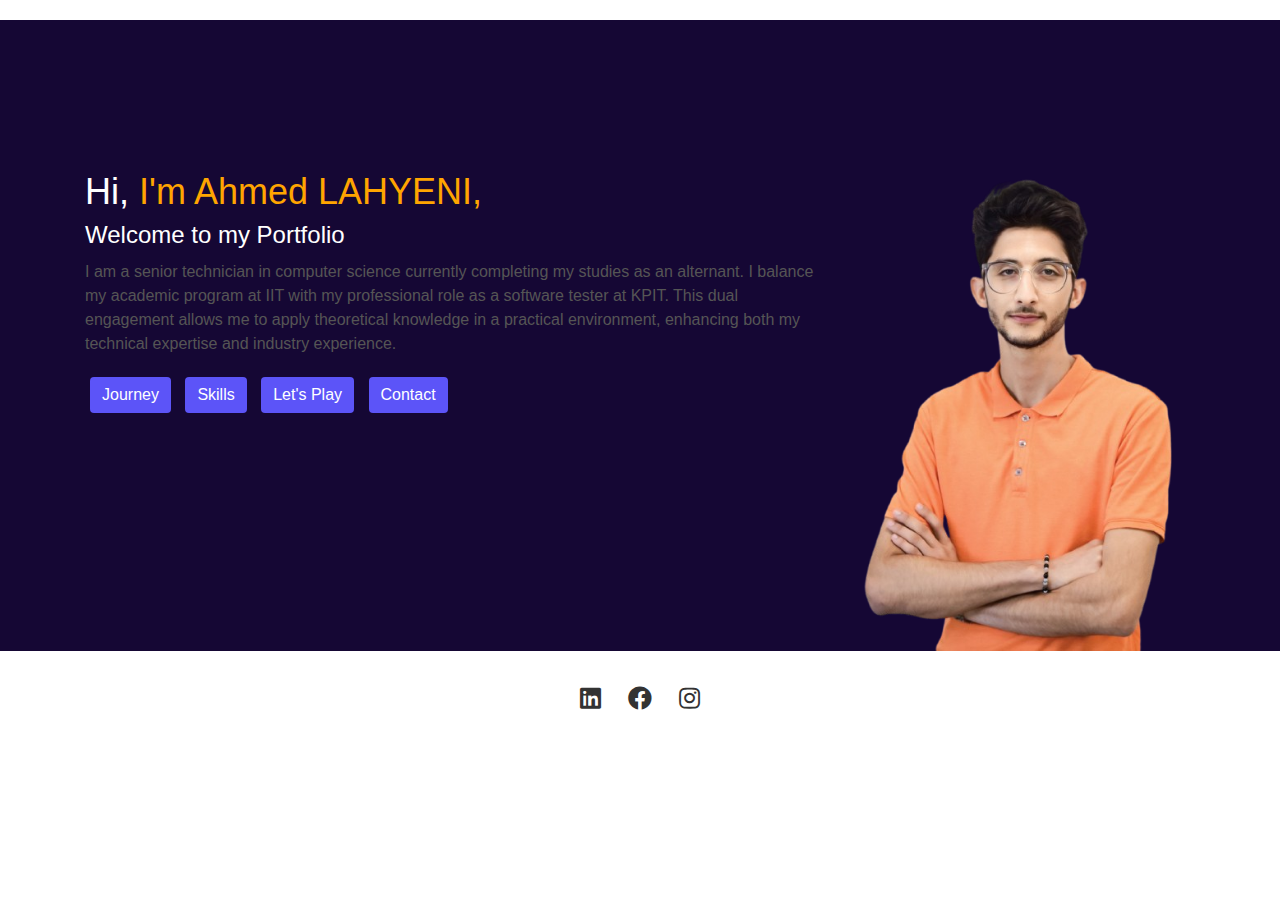
<file: index.html>
<!DOCTYPE html>
<html lang="en">

<head>
    <meta charset="UTF-8">
    <title>Lahyeni Ahmed</title>
    <link rel="stylesheet" href="https://cdn.jsdelivr.net/npm/bootstrap@4.0.0/dist/css/bootstrap.min.css">
    <link rel="stylesheet" href="css/style.css">

    <!-- Ajouter Font Awesome pour les icônes sociales -->
    <link rel="stylesheet" href="https://cdnjs.cloudflare.com/ajax/libs/font-awesome/5.15.4/css/all.min.css">

    <style>
        /* Styles pour les icônes sociales */
        .social-icons a {
            margin: 10px;
            color: #333;
            font-size: 24px;
            transition: color 0.3s ease;
        }

        .social-icons a:hover {
            color: #6c63ff;
        }

        /* Section d'accueil */
        #welcome {
            margin: 20px 0;
        }

        #welcome h1 {
            font-size: 36px;
        }

        #welcome h2 {
            font-size: 24px;
            margin-bottom: 10px;
        }

        #welcome p {
            font-size: 16px;
            color: #555;
        }

        #welcome img {
            max-width: 100%;
            height: auto;
            border-radius: 10px;
        }

        /* Boutons de navigation */
        .btn-warning {
            margin: 5px;
            background-color: #5c54f8;
            border: none;
            color: #fff;
            transition: background-color 0.3s ease;
        }

        .btn-warning:hover {
            background-color: #5555ff;
        }

        /* Centrer la section d'icônes */
        .social-icons {
            text-align: center;
            margin-top: 30px;
        }
    </style>
</head>

<body>

    <!-- Section d'introduction -->
    <section id="welcome">
        <div class="container">
            <div class="row">
                <div class="col-md-8">
                    <h1>Hi, <span>I'm Ahmed LAHYENI,</span></h1>
                    <h2>Welcome to my Portfolio</h2>
                    <p>
                        I am a senior technician in computer science currently completing my studies as an alternant.
                        I balance my academic program at IIT with my professional role as a software tester at KPIT.
                        This dual engagement allows me to apply theoretical knowledge in a practical environment,
                        enhancing both my technical expertise and industry experience.
                    </p>
                    <!-- Navigation Buttons -->
                    <a href="aaa.html" class="btn btn-warning">Journey</a>
                    <a href="parcours.html" class="btn btn-warning">Skills</a>
                    <a href="quiz.html" class="btn btn-warning">Let's Play</a>
                    <a href="contact.html" class="btn btn-warning">Contact</a>
                </div>
                <div class="col-md-4">
                    <img src="img/lah.png" alt="Ahmed Lahyeni">
                </div>
            </div>
        </div>
    </section>

    <!-- Section pour les icônes sociales -->
    <div class="text-center social-icons">
        <a href="https://www.linkedin.com/in/yourprofile" target="_blank" aria-label="LinkedIn">
            <i class="fab fa-linkedin"></i>
        </a>
        <a href="https://www.facebook.com/yourprofile" target="_blank" aria-label="Facebook">
            <i class="fab fa-facebook"></i>
        </a>
        <a href="https://www.instagram.com/yourprofile" target="_blank" aria-label="Instagram">
            <i class="fab fa-instagram"></i>
        </a>
    </div>

    <!-- Scripts Bootstrap -->
    <script src="https://code.jquery.com/jquery-3.2.1.slim.min.js"></script>
    <script src="https://cdn.jsdelivr.net/npm/popper.js@1.12.9/dist/umd/popper.min.js"></script>
    <script src="https://cdn.jsdelivr.net/npm/bootstrap@4.0.0/dist/js/bootstrap.min.js"></script>

</body>

</html>
</file>
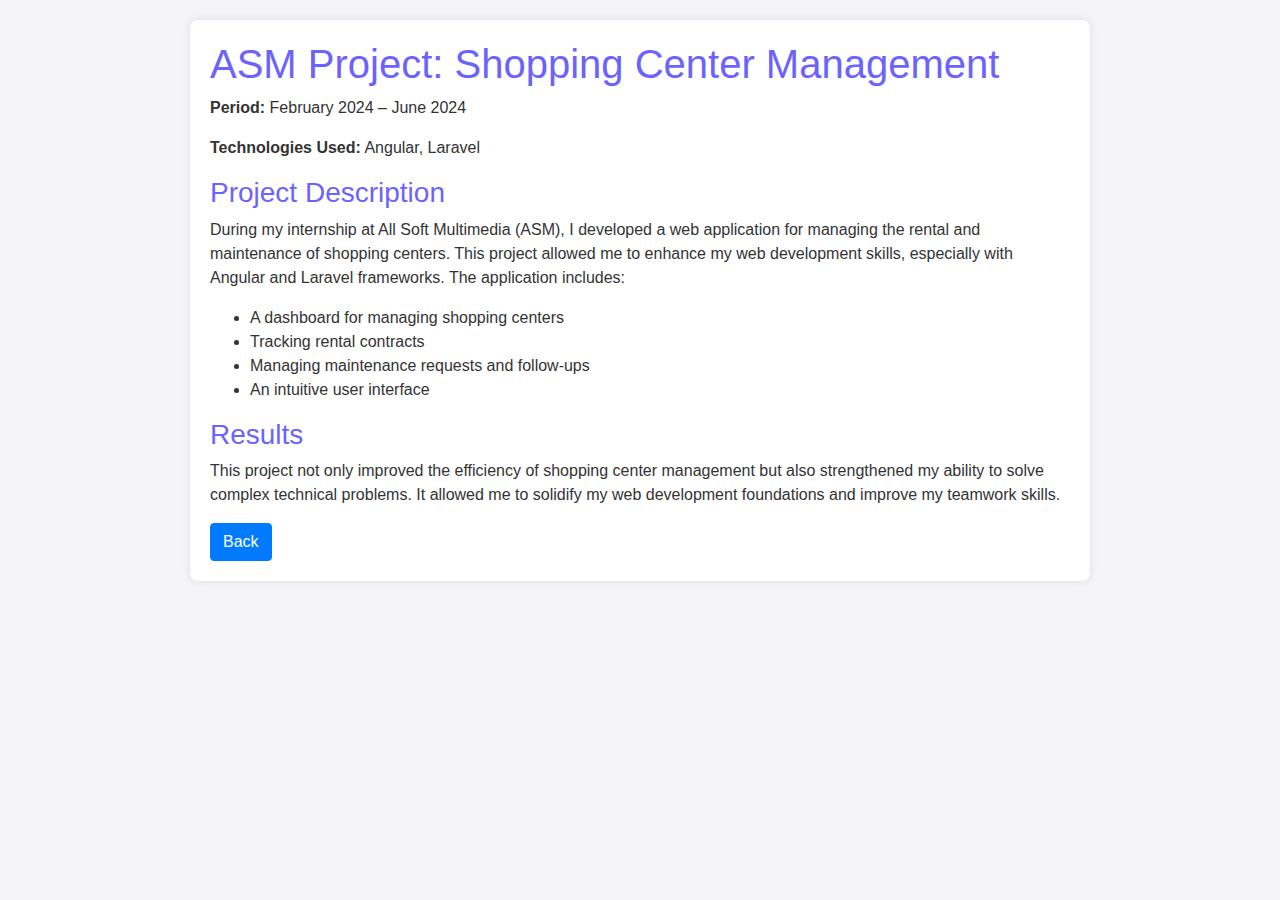
<file: asm.html>
<!DOCTYPE html>
<html lang="en">
<head>
    <meta charset="UTF-8">
    <meta name="viewport" content="width=device-width, initial-scale=1.0">
    <title>ASM Project - Shopping Center Management</title>
    <link rel="stylesheet" href="https://cdn.jsdelivr.net/npm/bootstrap@4.0.0/dist/css/bootstrap.min.css">
    <style>
        body {
            font-family: Arial, sans-serif;
            margin: 0;
            padding: 0;
            background-color: #f4f4f9;
            color: #333;
        }
        .container {
            max-width: 900px;
            margin: 20px auto;
            padding: 20px;
            background: white;
            border-radius: 8px;
            box-shadow: 0px 0px 10px rgba(0, 0, 0, 0.1);
        }
        h1, h3 {
            color: #6c63ff;
        }
        .photo-gallery {
            display: grid;
            grid-template-columns: repeat(auto-fit, minmax(200px, 1fr));
            gap: 20px;
            margin: 20px 0;
        }
        .photo-gallery img {
            max-width: 100%;
            border-radius: 10px;
            box-shadow: 0px 0px 5px rgba(0, 0, 0, 0.1);
        }
    </style>
</head>
<body>
    <div class="container">
        <h1>ASM Project: Shopping Center Management</h1>
        <p><strong>Period:</strong> February 2024 – June 2024</p>
        <p><strong>Technologies Used:</strong> Angular, Laravel</p>
        <h3>Project Description</h3>
        <p>
            During my internship at All Soft Multimedia (ASM), I developed a web application for managing 
            the rental and maintenance of shopping centers. This project allowed me to enhance my web development skills, 
            especially with Angular and Laravel frameworks. The application includes:
        </p>
        <ul>
            <li>A dashboard for managing shopping centers</li>
            <li>Tracking rental contracts</li>
            <li>Managing maintenance requests and follow-ups</li>
            <li>An intuitive user interface</li>
        </ul>
        <h3>Results</h3>
        <p>
            This project not only improved the efficiency of shopping center management but also strengthened my ability 
            to solve complex technical problems. It allowed me to solidify my web development foundations and improve 
            my teamwork skills.
        </p>
        <a href="aaa.html" class="btn btn-primary">Back</a>
    </div>
</body>
</html>
</file>
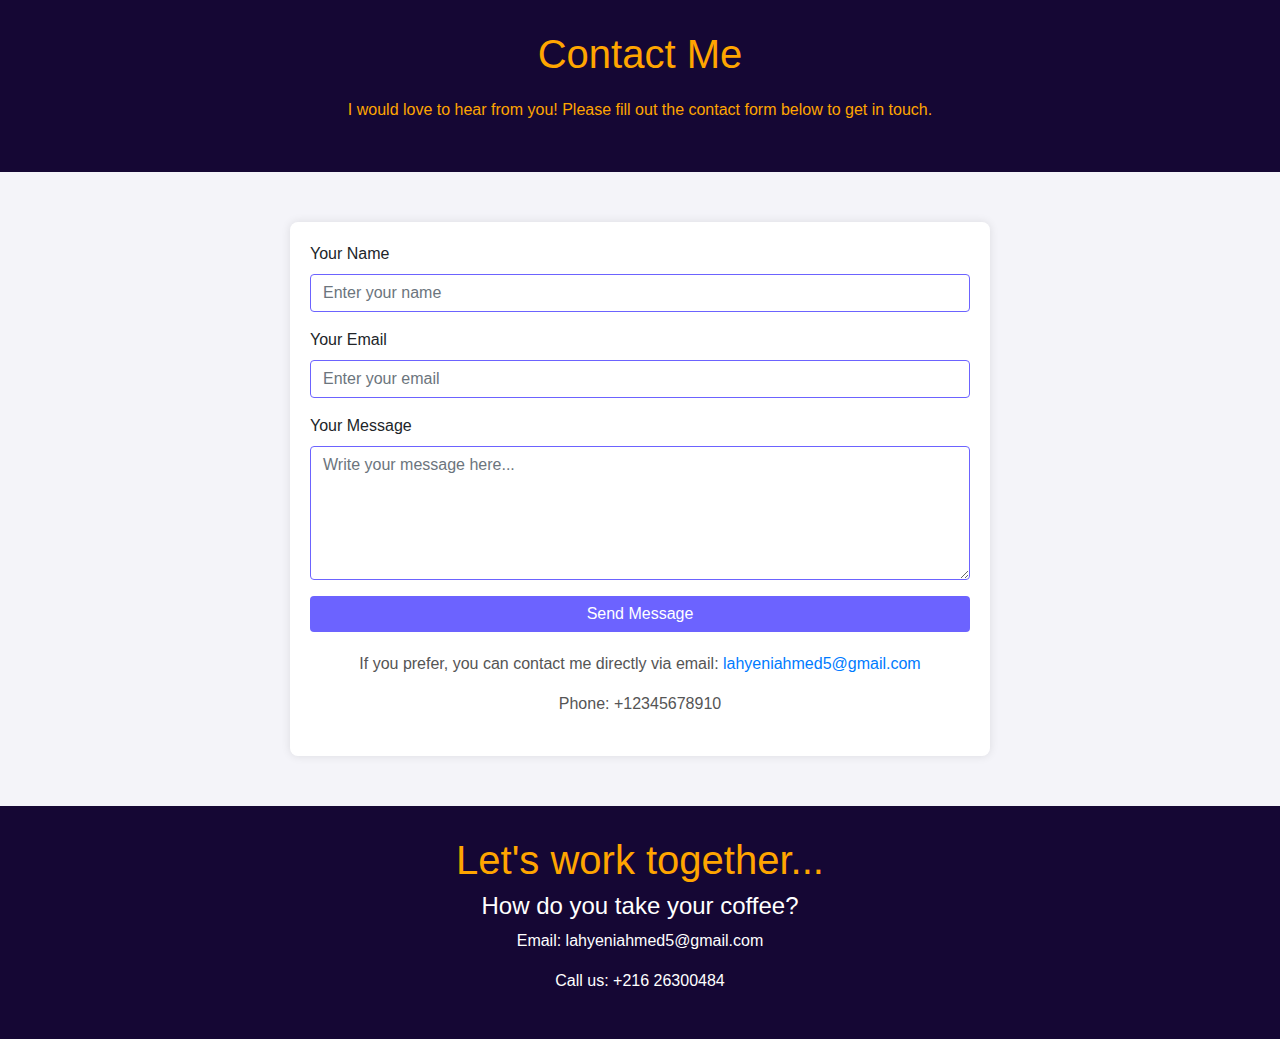
<file: contact.html>
<!DOCTYPE html>
<html lang="en">
<head>
    <meta charset="UTF-8">
    <meta name="viewport" content="width=device-width, initial-scale=1.0">
    <title>Contact Me</title>
    <link rel="stylesheet" href="https://cdn.jsdelivr.net/npm/bootstrap@4.0.0/dist/css/bootstrap.min.css">
    <link rel="stylesheet" href="css/style.css">
    <link rel="stylesheet" href="https://cdn.jsdelivr.net/npm/bootstrap@4.0.0/dist/css/bootstrap.min.css">
    <style>
        body {
            font-family: Arial, sans-serif;
            margin: 0;
            padding: 0;
            background-color: #f4f4f9;
        }

        .container {
            max-width: 700px;
            margin: 50px auto;
            padding: 20px;
            background: white;
            border-radius: 8px;
            box-shadow: 0px 0px 10px rgba(0, 0, 0, 0.1);
        }

        h1 {
            color: #6c63ff;
            text-align: center;
        }

        .form-control {
            border: 1px solid #6c63ff;
        }

        .btn-submit {
            background-color: #6c63ff;
            color: white;
            border: none;
            transition: background-color 0.3s ease;
        }

        .btn-submit:hover {
            background-color: #4CAF50;
        }

        .contact-info {
            text-align: center;
            margin: 20px 0;
            color: #555;
        }

        @media (max-width: 768px) {
            .form-group {
                margin-bottom: 15px;
            }
        }
    </style>
</head>
<body>
    <section id="contact">
        <h1>Contact Me</h1>
        <p class="contact-info">I would love to hear from you! Please fill out the contact form below to get in touch.</p>
        </section>
    <div class="container">
        
        
        <!-- Contact Form -->
        <form action="https://formsubmit.co/your-email@example.com" method="POST">
            <div class="form-group">
                <label for="name">Your Name</label>
                <input type="text" class="form-control" id="name" name="name" placeholder="Enter your name" required>
            </div>
            
            <div class="form-group">
                <label for="email">Your Email</label>
                <input type="email" class="form-control" id="email" name="email" placeholder="Enter your email" required>
            </div>
            
            <div class="form-group">
                <label for="message">Your Message</label>
                <textarea class="form-control" id="message" name="message" rows="5" placeholder="Write your message here..." required></textarea>
            </div>
            
            <button type="submit" class="btn btn-submit btn-block">Send Message</button>
        </form>

        <div class="contact-info">
            <p>If you prefer, you can contact me directly via email: <a href="mailto:lahyeniahmed5@gmail.com">lahyeniahmed5@gmail.com</a></p>
            <p>Phone: +12345678910</p>
        </div>
    </div>
    <section id="contact">
        <h1>Let's work together...</h1>
        <h4>How do you take your coffee?</h4>
        <p><a href="">Email: lahyeniahmed5@gmail.com</a></p>
        <p><a href="">Call us: +216 26300484</a></p>
    </section>
</body>
</html>
</file>
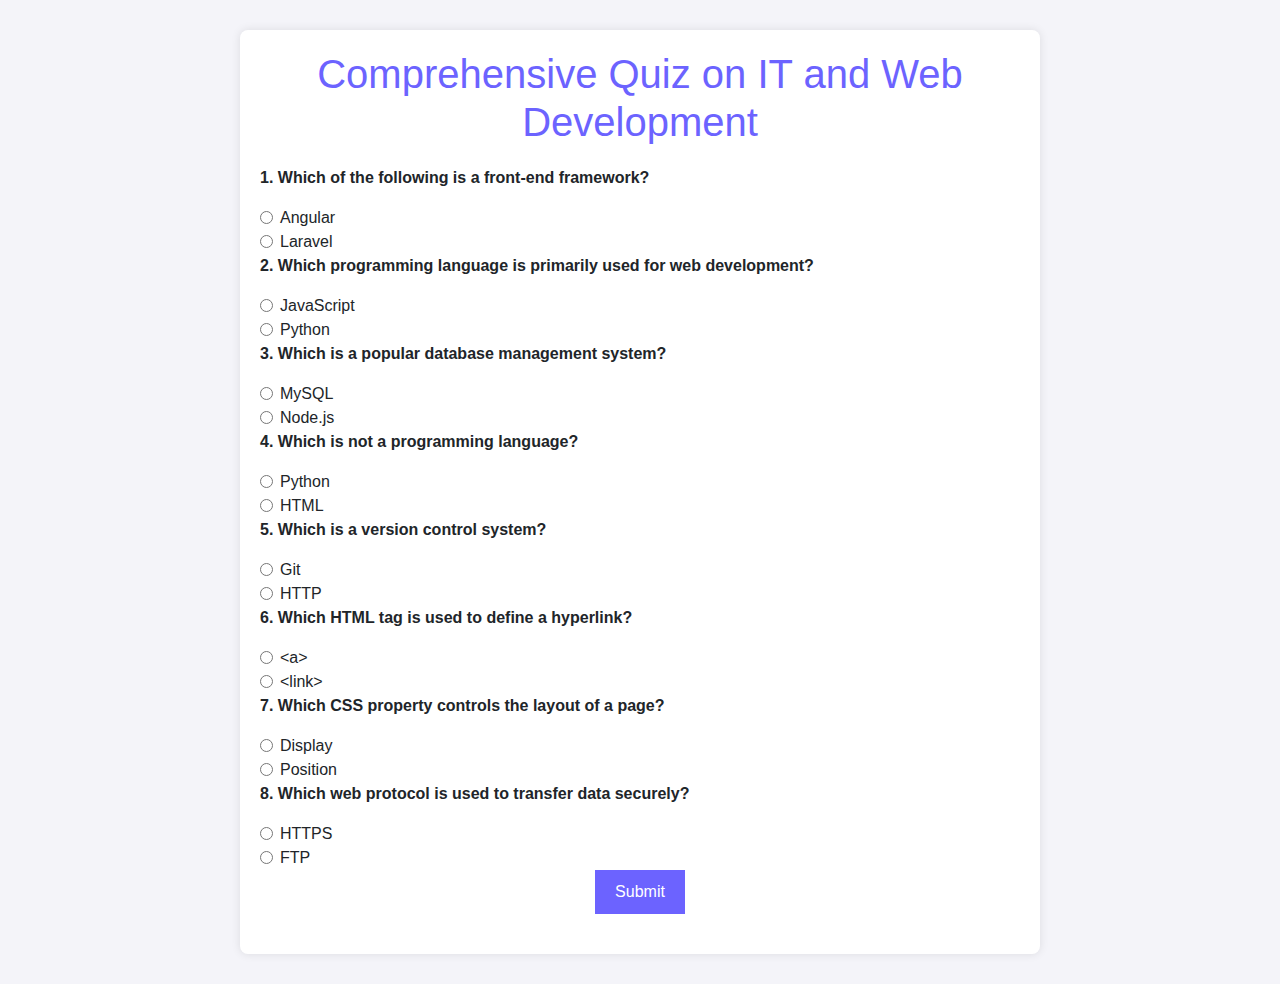
<file: quiz.html>
<!DOCTYPE html>
<html lang="en">
<head>
  <meta charset="UTF-8">
  <meta name="viewport" content="width=device-width, initial-scale=1.0">
  <title>Comprehensive Quiz</title>
  <link rel="stylesheet" href="https://cdn.jsdelivr.net/npm/bootstrap@4.0.0/dist/css/bootstrap.min.css">
  <style>
    body {
      font-family: Arial, sans-serif;
      margin: 0;
      padding: 0;
      background-color: #f4f4f9;
    }

    .container {
      max-width: 800px;
      margin: 30px auto;
      padding: 20px;
      background: white;
      border-radius: 8px;
      box-shadow: 0px 0px 10px rgba(0, 0, 0, 0.1);
    }

    h1 {
      text-align: center;
      margin-bottom: 20px;
      color: #6c63ff;
    }

    .quiz-section {
      margin-bottom: 20px;
    }

    .btn-submit {
      background-color: #6c63ff;
      color: white;
      border: none;
      padding: 10px 20px;
      font-size: 16px;
      cursor: pointer;
      transition: background-color 0.3s ease;
    }

    .btn-submit:hover {
      background-color: #4CAF50;
    }
  </style>
</head>
<body>

<div class="container">
  <h1>Comprehensive Quiz on IT and Web Development</h1>
  
  <!-- Quiz Section -->
  <div class="quiz-section">
    <div id="quiz-container">
      <!-- Question 1 -->
      <div class="quiz-question">
        <p><strong>1. Which of the following is a front-end framework?</strong></p>
        <div class="form-check">
          <input class="form-check-input" type="radio" name="q1" value="Angular">
          <label class="form-check-label">Angular</label>
        </div>
        <div class="form-check">
          <input class="form-check-input" type="radio" name="q1" value="Laravel">
          <label class="form-check-label">Laravel</label>
        </div>
      </div>

      <!-- Question 2 -->
      <div class="quiz-question">
        <p><strong>2. Which programming language is primarily used for web development?</strong></p>
        <div class="form-check">
          <input class="form-check-input" type="radio" name="q2" value="JavaScript">
          <label class="form-check-label">JavaScript</label>
        </div>
        <div class="form-check">
          <input class="form-check-input" type="radio" name="q2" value="Python">
          <label class="form-check-label">Python</label>
        </div>
      </div>

      <!-- Question 3 -->
      <div class="quiz-question">
        <p><strong>3. Which is a popular database management system?</strong></p>
        <div class="form-check">
          <input class="form-check-input" type="radio" name="q3" value="MySQL">
          <label class="form-check-label">MySQL</label>
        </div>
        <div class="form-check">
          <input class="form-check-input" type="radio" name="q3" value="Node.js">
          <label class="form-check-label">Node.js</label>
        </div>
      </div>

      <!-- Question 4 -->
      <div class="quiz-question">
        <p><strong>4. Which is not a programming language?</strong></p>
        <div class="form-check">
          <input class="form-check-input" type="radio" name="q4" value="Python">
          <label class="form-check-label">Python</label>
        </div>
        <div class="form-check">
          <input class="form-check-input" type="radio" name="q4" value="HTML">
          <label class="form-check-label">HTML</label>
        </div>
      </div>

      <!-- Question 5 -->
      <div class="quiz-question">
        <p><strong>5. Which is a version control system?</strong></p>
        <div class="form-check">
          <input class="form-check-input" type="radio" name="q5" value="Git">
          <label class="form-check-label">Git</label>
        </div>
        <div class="form-check">
          <input class="form-check-input" type="radio" name="q5" value="HTTP">
          <label class="form-check-label">HTTP</label>
        </div>
      </div>

      <!-- Question 6 -->
      <div class="quiz-question">
        <p><strong>6. Which HTML tag is used to define a hyperlink?</strong></p>
        <div class="form-check">
          <input class="form-check-input" type="radio" name="q6" value="<a>">
          <label class="form-check-label">&lt;a&gt;</label>
        </div>
        <div class="form-check">
          <input class="form-check-input" type="radio" name="q6" value="<link>">
          <label class="form-check-label">&lt;link&gt;</label>
        </div>
      </div>

      <!-- Question 7 -->
      <div class="quiz-question">
        <p><strong>7. Which CSS property controls the layout of a page?</strong></p>
        <div class="form-check">
          <input class="form-check-input" type="radio" name="q7" value="Display">
          <label class="form-check-label">Display</label>
        </div>
        <div class="form-check">
          <input class="form-check-input" type="radio" name="q7" value="Position">
          <label class="form-check-label">Position</label>
        </div>
      </div>

      <!-- Question 8 -->
      <div class="quiz-question">
        <p><strong>8. Which web protocol is used to transfer data securely?</strong></p>
        <div class="form-check">
          <input class="form-check-input" type="radio" name="q8" value="HTTPS">
          <label class="form-check-label">HTTPS</label>
        </div>
        <div class="form-check">
          <input class="form-check-input" type="radio" name="q8" value="FTP">
          <label class="form-check-label">FTP</label>
        </div>
      </div>

    </div>
    
    <!-- Submit Section -->
    <div class="text-center">
      <button class="btn-submit" id="submit">Submit</button>
    </div>
  </div>

  <!-- Score Section -->
  <div class="text-center" id="score-container" style="display:none; margin-top:20px;">
    <h3>Your Score: <span id="score"></span></h3>
  </div>
</div>

<script>
  function calculateScore() {
    let score = 0;

    const answers = [
      { name: "q1", correct: "Angular" },
      { name: "q2", correct: "JavaScript" },
      { name: "q3", correct: "MySQL" },
      { name: "q4", correct: "HTML" },
      { name: "q5", correct: "Git" },
      { name: "q6", correct: "<a>" },
      { name: "q7", correct: "Display" },
      { name: "q8", correct: "HTTPS" }
    ];

    answers.forEach(ans => {
      const userAnswer = document.querySelector(`input[name="${ans.name}"]:checked`);
      if (userAnswer && userAnswer.value === ans.correct) {
        score++;
      }
    });

    document.getElementById('score').innerText = score + '/' + answers.length;
    document.getElementById('score-container').style.display = 'block';
  }

  document.getElementById('submit').addEventListener('click', calculateScore);
</script>

</body>
</html>
</file>
<file: css/style.css>
@import url('https://fonts.cdnfonts.com/css/google-sans');
*{
    margin: 0;
    padding: 0;
    font-family: 'Product Sans', sans-serif;
}
#welcome{
    background-color: #150734;
    padding-top: 150px;
}
#welcome h1{
    color: #fff;
}
#welcome span{
    color: orange;
}
#welcome h2{
    color: #fff;
}
#welcome p{
    color: #fff;
}
#welcome button{
    padding: 15px;
    width: 150px;
    margin-top: 30px;
    background-color: orange;
    border: none;
    border-radius: 0px;
}
#welcome img{
    width: 100%;
}
#project{
    padding-top: 70px;
    padding-bottom: 70px;
}
#project h2{
    text-align: center;
    color: #150734;
    text-transform: uppercase;
    margin-bottom: 10px;
}
#project .card{
    border: none;
    box-shadow: 0 4px 8px 0 rgba(0, 0, 0, 0.2), 0 6px 20px 0 rgba(0, 0, 0, 0.19);
}
#project .col-md-4{
    margin-bottom: 30px;
}
#project .card-img-top {
    width: 100%;
    height: 200px;
    object-fit: cover;
}
#contact{
    padding-top: 30px;
    padding-bottom: 30px;
    background-color: #150734;
    text-align: center;
}
#contact h1 {
    color: orange;
}
#contact p {
    color: orange;
}
#contact h4{
    color: #fff;
}
#contact a{
    color: #fff;
    text-decoration: none;
}
</file>
